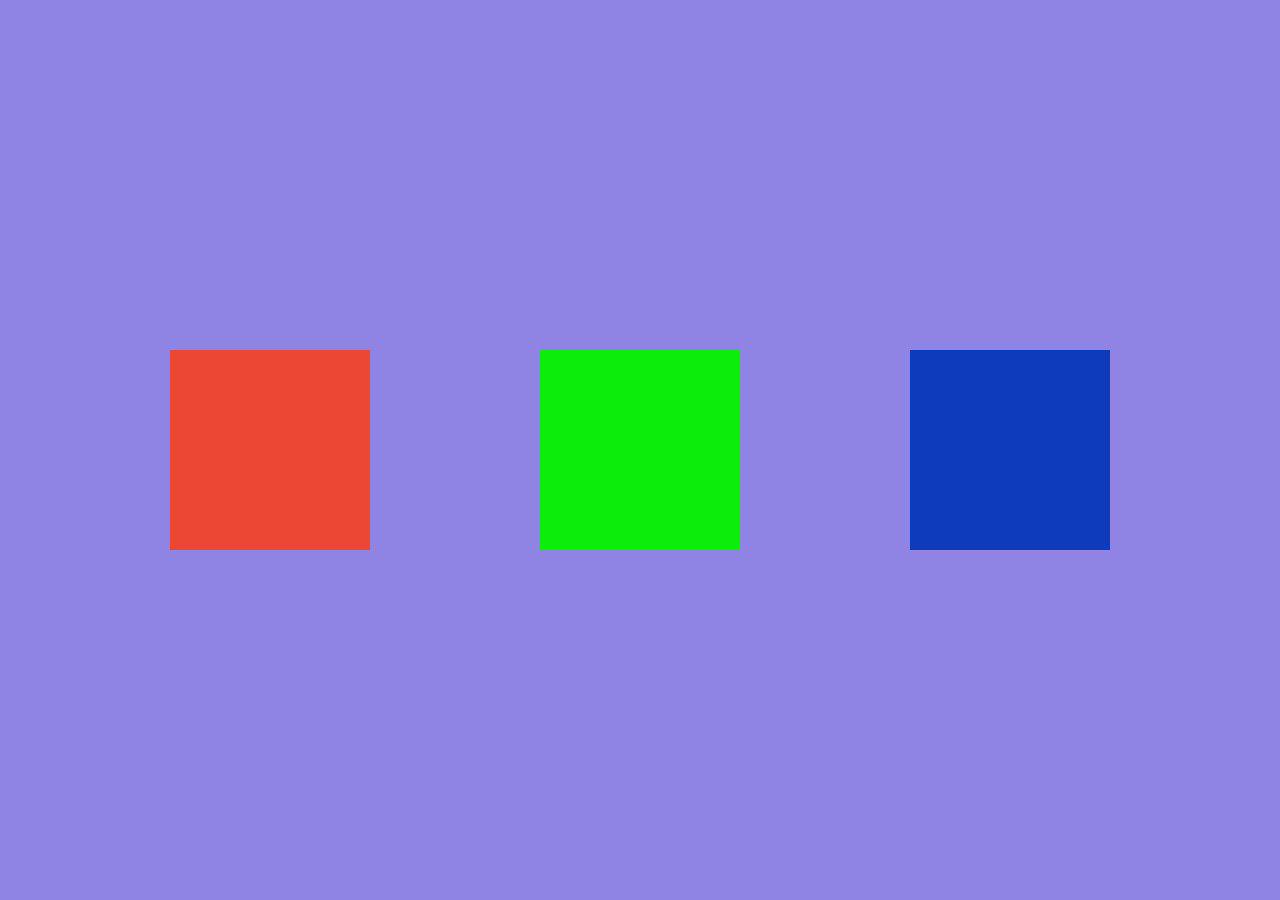
<file: Level 1 (CSS)/index.html>
<!DOCTYPE html>
<html lang="en">
<head>
    <meta charset="UTF-8">
    <meta name="viewport" content="width=device-width, initial-scale=1.0">
    <title>Document</title>
    <link rel="stylesheet" href="style.css">
</head>
<body>

    <!-- <h1>Text Property</h1> -->



    <!-- <div id="box1">
        <h2>Hello</h2>
    </div> -->



    <!-- <div id="box2"></div> -->



    <!-- <h3>Hii</h3> -->



    <div id="parent">
        <div id="child1"></div>
        <div id="child2"></div>
        <div id="child3"></div>
    </div>

</body>
</html>
</file>
<file: Level 1 (CSS)/style.css>
*{
    margin: 0;
    padding: 0;
    box-sizing: border-box;
}

html, body{
    height: 100%;
    width: 100%;
} 



h1{
    color: red;
    background-color: rgb(55, 204, 204);
    font-size: 100%;
    font-family: sans-serif;
    font-weight: 900;
}



/* #box{
    height: 30%;
    width: 30%;
    background-color: rgb(232, 0, 46);
} */   
 /* Yha pe % ka matlab apna parent yani ki puri body ka height aur width ka percent le lega isliye square shape nahi bna raha hai */



#box1{
    height: 300px;
    width: 300px;
    background-color: rgb(0, 232, 0);
    margin-top: 20px;
    margin-left: 20px;
    padding: 30px;
    border-radius: 50px;
}



#box2{
    height: 200px;
    width: 200px;
    background-color: blue;
    position: absolute;
    top: 50%;
    left: 50%;
    transform: translate(-50%, -50%);
}



h3{
    color: rgb(0, 255, 30);
    font-size: 50px;
    position: absolute;
    top: 50%;
    left: 50%;
    transform: translate(-50%, -50%);
}





#parent{
    height: 100%;
    width: 100%;
    background-color: rgb(143, 131, 227);
    display: flex;
    align-items: center;
    justify-content: space-evenly;
}

#child1{
    height: 200px;
    width: 200px;
    background-color: rgb(235, 71, 52);
}

#child2{
    height: 200px;
    width: 200px;
    background-color: rgb(11, 238, 11);
}

#child3{
    height: 200px;
    width: 200px;
    background-color: rgb(14, 58, 188);

}
</file>
